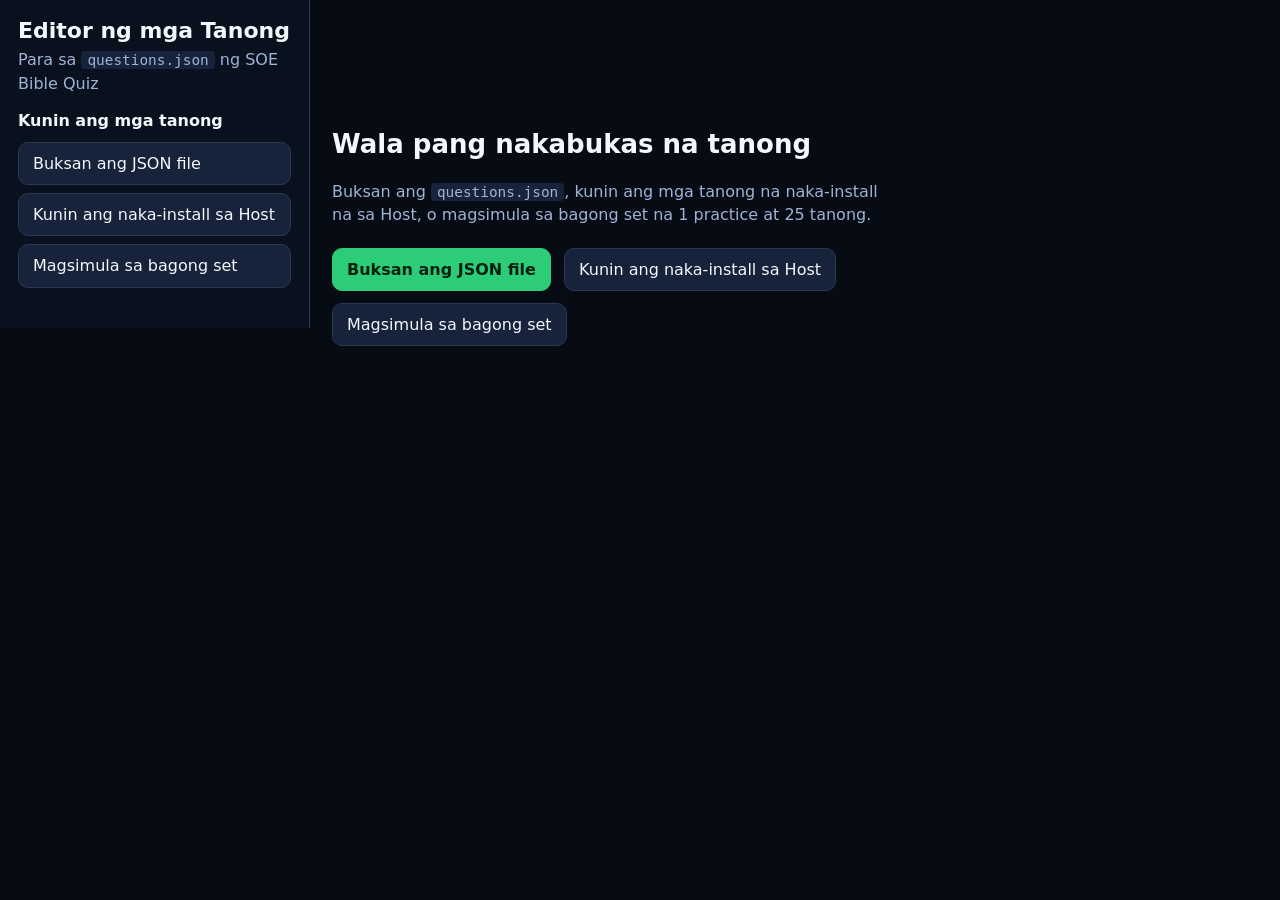
<file: editor.html>
<!doctype html>
<html lang="tl">
<meta charset="utf-8">
<meta name="viewport" content="width=device-width,initial-scale=1">
<title>SOE Bible Quiz — Editor ng Tanong</title>
<link rel="stylesheet" href="css/editor.css">
<body class="ed">
<div class="app">
  <aside class="rail">
    <h1>Editor ng mga Tanong</h1>
    <p class="mu">Para sa <code>questions.json</code> ng SOE Bible Quiz</p>

    <section class="grp">
      <h2>Kunin ang mga tanong</h2>
      <button id="open">Buksan ang JSON file</button>
      <button id="fromhost">Kunin ang naka-install sa Host</button>
      <button id="blank">Magsimula sa bagong set</button>
    </section>

    <section class="grp" id="savegrp" hidden>
      <h2>I-save</h2>
      <button id="undo" data-act="undo" disabled>I-undo ang huling pagbabago</button>
      <button id="dl" class="pri">I-download ang questions.json</button>
      <button id="send">Ipadala sa Host</button>
      <p class="mu small">Gumagana ang “Ipadala sa Host” kung iisang browser ang Editor at Controller. Kung hindi, i-download at gamitin ang REINSTALL QUESTIONS sa Controller.</p>
    </section>

    <section class="grp" id="statgrp" hidden>
      <h2 id="count"></h2>
      <div id="dist" class="dist"></div>
      <div id="grid" class="grid" aria-label="Mga tanong"></div>
      <ul id="issues" class="issues"></ul>
    </section>
  </aside>

  <main>
    <div id="empty" class="empty">
      <h2>Wala pang nakabukas na tanong</h2>
      <p>Buksan ang <code>questions.json</code>, kunin ang mga tanong na naka-install na sa Host, o magsimula sa bagong set na 1 practice at 25 tanong.</p>
      <button class="pri" id="open2">Buksan ang JSON file</button>
      <button id="fromhost2">Kunin ang naka-install sa Host</button>
      <button id="blank2">Magsimula sa bagong set</button>
    </div>

    <div id="work" hidden>
      <div class="tabs" role="tablist">
        <button role="tab" id="tab-form" aria-selected="true">Form</button>
        <button role="tab" id="tab-raw" aria-selected="false">Raw JSON</button>
      </div>

      <div id="formview">
        <p class="hint">Pindutin ang titik (A–D) para itakda ang tamang sagot. Awtomatikong nase-save ang draft sa browser na ito.</p>
        <div id="list"></div>
        <button id="add" class="wide">+ Magdagdag ng tanong sa dulo</button>
      </div>

      <div id="rawview" hidden>
        <textarea id="raw" spellcheck="false" aria-label="Raw JSON"></textarea>
        <p id="rawerr" class="err" role="alert"></p>
        <button id="applyraw" class="pri">I-apply ang pagbabago</button>
      </div>
    </div>
  </main>
</div>

<input type="file" id="file" accept=".json,application/json" hidden>
<div id="toast" class="toast" role="status" hidden></div>
<script src="js/qcheck.js"></script>
<script src="js/editor.js"></script>
</file>
<file: css/editor.css>
:root{--bg:#070b14;--panel:#0e1626;--field:#0b1220;--btn:#16233a;--line:#2b3850;--tx:#f4f7fb;--mu:#9eb3d6;--ok:#2dcc78;--wn:#ffd84a;--er:#ff7a8a;
  --c0:#d8344a;--c1:#2a6fdb;--c2:#e2b32a;--c3:#7a4cc2}
*{box-sizing:border-box}
[hidden]{display:none!important}
body.ed{margin:0;background:var(--bg);color:var(--tx);font:16px/1.45 system-ui,"Segoe UI",Arial,sans-serif}
code{background:#16233a;padding:1px 6px;border-radius:4px;font-size:.9em}
h1{font-size:22px;line-height:1.2;margin:0 0 4px}
h2{font-size:16px;margin:0 0 10px}
.mu{color:var(--mu);margin:0 0 14px}.small{font-size:13px;margin:10px 0 0}

button{font:inherit;color:var(--tx);background:var(--btn);border:1px solid var(--line);border-radius:10px;padding:9px 14px;cursor:pointer}
button:hover:not(:disabled){border-color:var(--mu)}
button:disabled{opacity:.35;cursor:default}
button.pri{background:var(--ok);border-color:var(--ok);color:#04210f;font-weight:800}
button.danger{color:var(--er)}
button.wide{width:100%;padding:14px;border-style:dashed}
:focus-visible{outline:3px solid var(--wn);outline-offset:2px}

.app{display:grid;grid-template-columns:310px minmax(0,1fr);min-height:100vh}
.rail{position:sticky;top:0;align-self:start;max-height:100vh;overflow:auto;padding:18px;border-right:1px solid var(--line);background:#0a111e}
.rail .grp{margin:0 0 22px}.rail .grp>button{display:block;width:100%;margin:0 0 8px;text-align:left}
main{padding:18px 22px 80px;max-width:940px;width:100%}

.empty{margin-top:12vh;max-width:560px}
.empty h2{font-size:26px}.empty p{color:var(--mu)}.empty button{margin:6px 8px 6px 0}

.tabs{display:flex;gap:6px;margin:0 0 14px;border-bottom:1px solid var(--line)}
.tabs button{border:0;border-bottom:3px solid transparent;border-radius:0;background:none;padding:10px 16px;color:var(--mu)}
.tabs button[aria-selected=true]{color:var(--tx);border-bottom-color:var(--ok);font-weight:700}
.hint{color:var(--mu);margin:0 0 14px}

/* status rail */
.dist{display:grid;gap:5px;margin:0 0 14px}
.dist div{display:grid;grid-template-columns:20px 1fr 24px;gap:8px;align-items:center;font-size:13px}
.dist b{font-weight:800}.dist i{display:block;height:8px;border-radius:4px;background:var(--c);min-width:2px}.dist span{text-align:right;color:var(--mu)}
.grid{display:grid;grid-template-columns:repeat(5,1fr);gap:6px;margin:0 0 14px}
.sq{display:flex;flex-direction:column;align-items:center;justify-content:center;gap:0;padding:4px 0;aspect-ratio:1;line-height:1.1;border-width:2px}
.sq b{font-size:12px;font-weight:600;color:var(--mu)}.sq i{font-style:normal;font-size:20px;font-weight:800;color:var(--c,var(--mu))}
.sq.bad{border-color:var(--er)}.sq.meh{border-color:var(--wn)}
.issues{list-style:none;margin:0;padding:0;display:grid;gap:6px}
.issues button{width:100%;text-align:left;font-size:13px;padding:7px 10px;margin:0;border-left-width:4px}
.issues .e{border-left-color:var(--er)}.issues .w{border-left-color:var(--wn)}
.issues .none,.issues .more{font-size:13px;color:var(--mu)}

/* question cards */
.card{background:var(--panel);border:1px solid var(--line);border-left:6px solid var(--line);border-radius:10px;padding:14px 16px 16px;margin:0 0 16px}
.card.bad{border-left-color:var(--er)}.card.meh{border-left-color:var(--wn)}
.card header{display:flex;flex-wrap:wrap;justify-content:space-between;gap:8px;align-items:center;margin:0 0 8px}
.card h2{margin:0;font-size:18px}.card h2 small{font-size:13px;font-weight:400;color:var(--mu)}
.acts{display:flex;flex-wrap:wrap;gap:6px}.acts button{padding:5px 10px;font-size:14px}
.msgs{list-style:none;margin:0 0 10px;padding:0}.msgs:empty{display:none}
.msgs li{font-size:14px;padding:4px 9px;border-radius:6px;margin:3px 0}
.msgs .e{background:#3a1119;color:#ffc2ca}.msgs .w{background:#3a2e00;color:#ffe48a}
.fl{display:block;font-size:14px;color:var(--mu);margin:10px 0 4px}
input[type=text],textarea{width:100%;font:inherit;color:var(--tx);background:var(--field);border:1px solid var(--line);border-radius:8px;padding:9px 12px}
input[type=text]:focus,textarea:focus{outline:none;border-color:var(--ok)}
textarea{resize:vertical;min-height:3.2em;field-sizing:content}
.ops{display:grid;grid-template-columns:1fr 1fr;gap:10px 14px;margin:12px 0 0}
.opt{position:relative;display:flex;gap:8px;align-items:center}
.opt:nth-child(1){--c:var(--c0)}.opt:nth-child(2){--c:var(--c1)}.opt:nth-child(3){--c:var(--c2)}.opt:nth-child(4){--c:var(--c3)}
.opt input[type=radio]{position:absolute;left:0;top:0;width:44px;height:44px;margin:0;opacity:0;pointer-events:none}
.lt{flex:none;display:flex;align-items:center;justify-content:center;gap:2px;width:44px;height:44px;border-radius:8px;border:2px solid var(--c);color:var(--c);font-weight:800;cursor:pointer;user-select:none}
.opt input[type=radio]:checked+.lt{background:var(--c);color:#fff}
.opt:nth-child(3) input[type=radio]:checked+.lt{color:#201700}
.opt input[type=radio]:checked+.lt::after{content:"✓";font-size:13px}
.opt input[type=radio]:focus-visible+.lt{outline:3px solid var(--wn);outline-offset:2px}
.two{display:grid;grid-template-columns:minmax(0,1fr) minmax(0,1.6fr);gap:0 14px}

/* raw view */
#raw{min-height:68vh;font:14px/1.5 ui-monospace,Consolas,Menlo,monospace;white-space:pre;field-sizing:fixed;overflow:auto}
.err{color:var(--er);min-height:1.4em;margin:8px 0}

.toast{position:fixed;left:50%;bottom:20px;transform:translateX(-50%);z-index:20;display:flex;gap:14px;align-items:center;max-width:92vw;background:#16233a;border:1px solid var(--mu);border-radius:10px;padding:11px 16px;box-shadow:0 8px 30px rgba(0,0,0,.5)}
.toast.err{border-color:var(--er);background:#3a1119}
.toast button{padding:4px 10px}

@media (max-width:900px){
  .app{grid-template-columns:1fr}
  .rail{position:static;max-height:none;border-right:0;border-bottom:1px solid var(--line)}
  main{padding:14px 12px 80px}
  .ops,.two{grid-template-columns:1fr}
}
@media (prefers-reduced-motion:no-preference){.card{transition:border-color .15s}}
</file>
